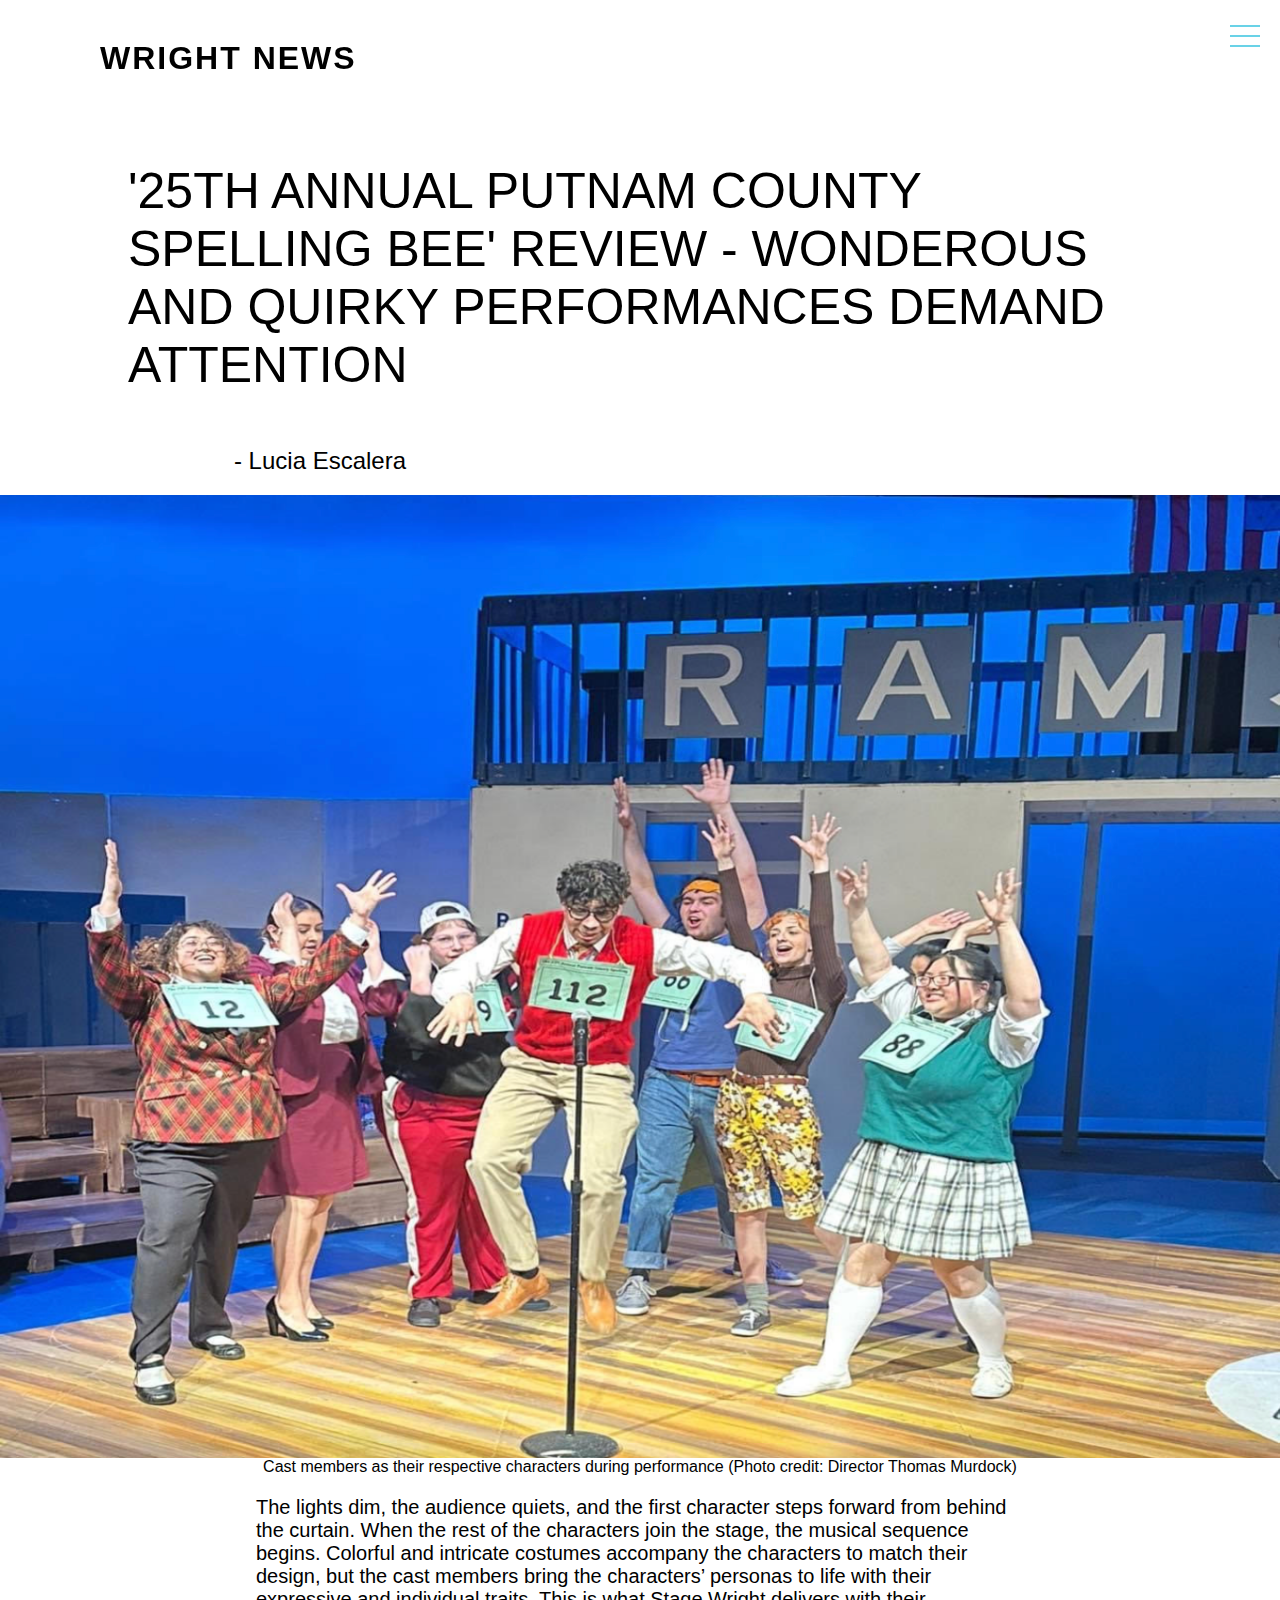
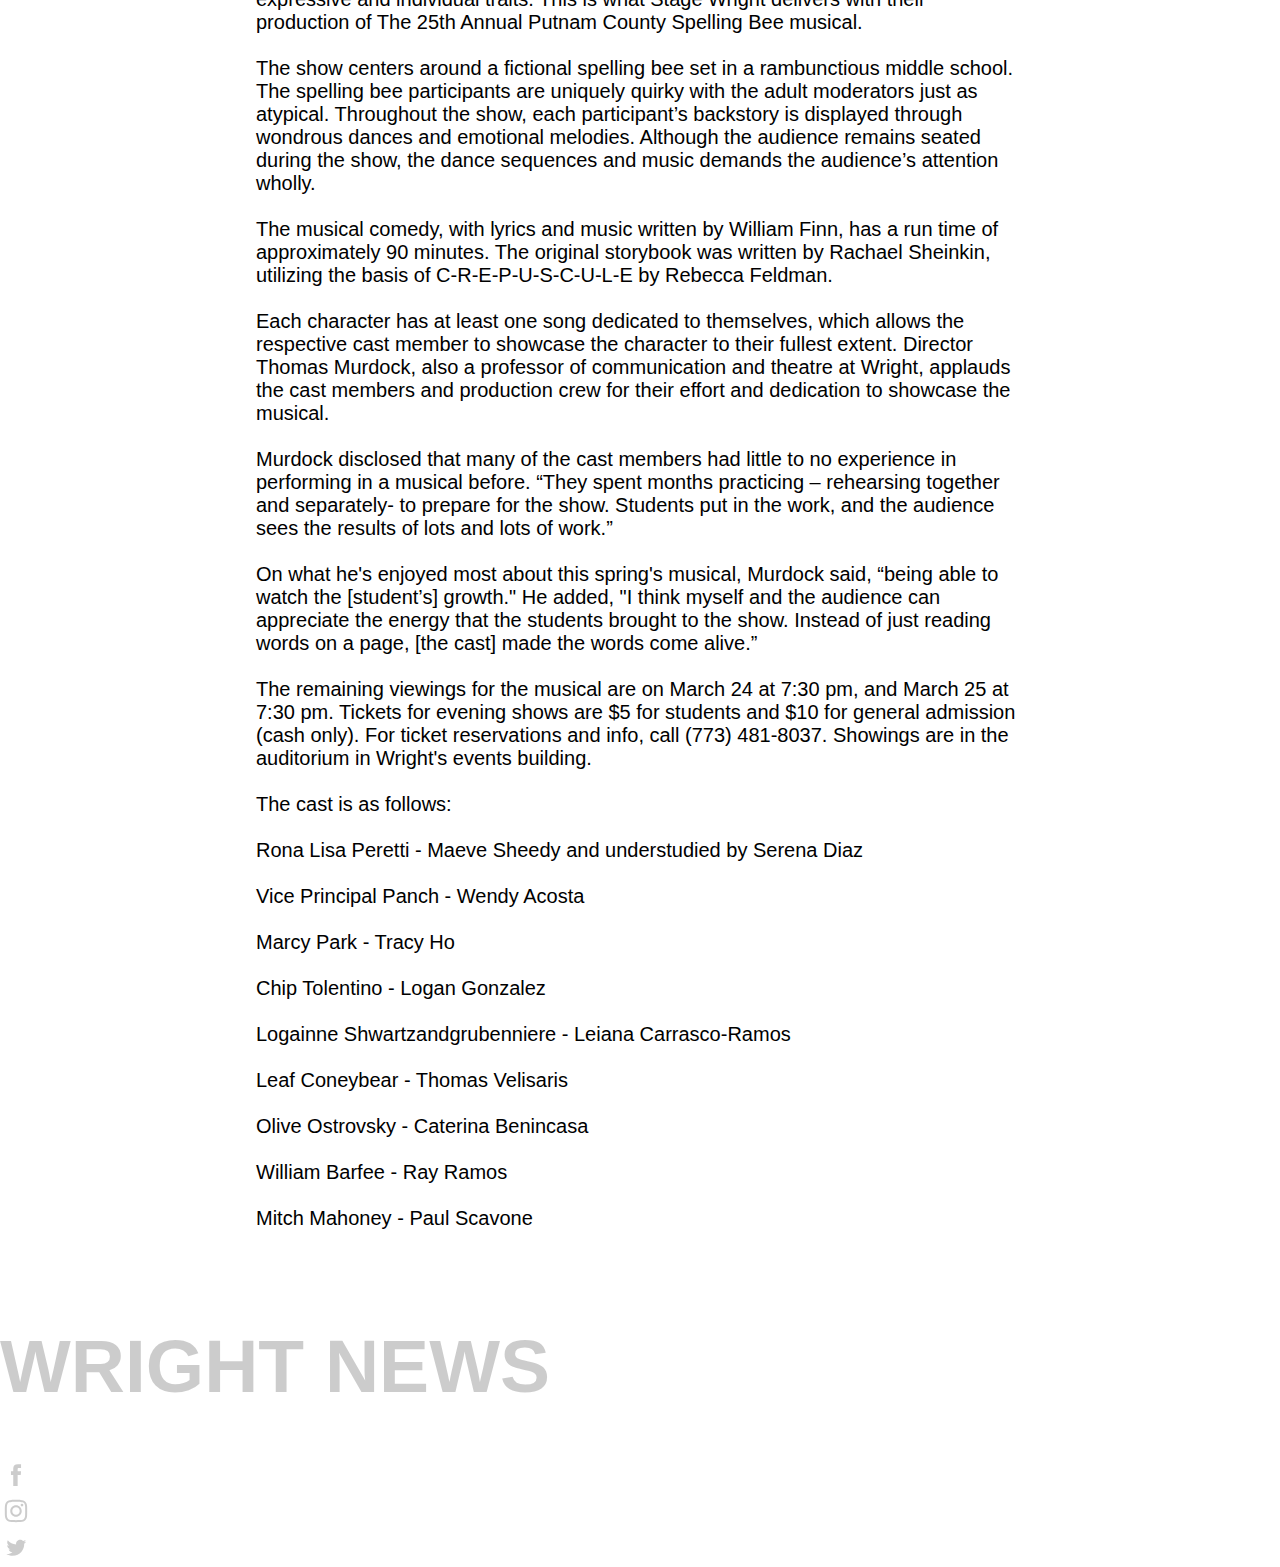
<file: 25thannualputnamcountyspellingbeereview.html>
<!DOCTYPE html>
<html lang="en">
<head>
    <meta charset="UTF-8">
    <meta http-equiv="X-UA-Compatible" content="IE=edge">
    <meta name="viewport" content="width=device-width, initial-scale=1.0">
    <link rel="stylesheet" href="news.css">
    <script src="news.js" defer></script>
    <title>Document</title>
</head>
<header>
    <a href="" class="logo">WRIGHT NEWS</a>
<!-- side bar menu -->
<label id="checking">
  <input type="checkbox">
  <span class="menu"> <span class="hamburger"></span> </span>
  <ul id="smfh"class="smh">
    <li id="v8engine"> <a href="index.html" id="audia8"></a> </li>
    <li id="v8engine"> <a href="index.html" id="audia8">HOME</a> </li>
    <li id="v8engine"> <a href="stories.html"id="audia8">STORIES</a> </li>
    <li id="v8engine"> <a href="prints.html"id="audia8">ARCHIVES</a> </li>
    <li id="v8engine"><a href="stories.html" id="audia8">ALL</a></li>
    <li id="v8engine"><a href="#" id="audia8">SPORTS</a></li>
    <li id="v8engine"><a href="#" id="audia8">OP-ED</a></li>
    <li id="v8engine"><a href="#" id="audia8">CAMPUS</a></li>
    <li id="v8engine"><a href="#" id="audia8">NEWS</a></li>
    <li id="v8engine"> <a href="index.html#section2"class="menu-item" id="audia8">ABOUT</a> </li>
    <li id="v8engine"> <a href="index.html#section1"class="menu-item" id="audia8">CONTACT</a> </li>
  </ul>
  </label>
<!-- main navigation -->
    <ul class="wrightnav">
        <li><a href="index.html">HOME</a></li>
        <li><a href="stories.html">STORIES</a>
          <ul class="dropdown" id="dropdown">
            <li id="drop"><a href="stories.html">ALL</a></li>
            <li id="drop"><a href="#">SPORTS</a></li>
            <li id="drop"><a href="#">OP-ED</a></li>
            <li id="drop"><a href="#">CAMPUS</a></li>
            <li id="drop"><a href="#">NEWS</a></li>
            <li id="drop" class="down"><a href="#">A+E</a></li>
            </ul>
        
        
        </li>
        <li><a href="prints.html">ARCHIVES</a></li>
        <li><a href="#section2" class="menu-item">ABOUT</a></li>
        <li><a href="#section1" class="menu-item">CONTACT</a></li>
        <li><a href="#section2">ABOUT</a></li>
        
    </ul>
    
  

    

  <meta name="viewport" content="width=device-width">
</header>
<body>
    <div class="wrap-2"><canvas id="liquid"></canvas></div>
    <section class="colorl">
        <h1 class="storytitle"> '25TH ANNUAL PUTNAM COUNTY SPELLING BEE' REVIEW - WONDEROUS AND QUIRKY PERFORMANCES DEMAND ATTENTION</h1>
        <h2> - Lucia Escalera</h2>

        <img src="images/25thannualputnamcountyspellingbeereview.png" alt="">
        Cast members as their respective characters during performance (Photo credit: Director Thomas Murdock)

    </section>
        <section class="colorl">

    <p>The lights dim, the audience quiets, and the first character steps forward from behind the curtain. When the rest of the characters join the stage, the musical sequence begins. Colorful and intricate costumes accompany the characters to match their design, but the cast members bring the characters’ personas to life with their expressive and individual traits. This is what Stage Wright delivers with their production of The 25th Annual Putnam County Spelling Bee musical. <br><br>


        The show centers around a fictional spelling bee set in a rambunctious middle school. The spelling bee participants are uniquely quirky with the adult moderators just as atypical. Throughout the show, each participant’s backstory is displayed through wondrous dances and emotional melodies. Although the audience remains seated during the show, the dance sequences and music demands the audience’s attention wholly.<br><br>
        
        
        The musical comedy, with lyrics and music written by William Finn, has a run time of approximately 90 minutes. The original storybook was written by Rachael Sheinkin, utilizing the basis of C-R-E-P-U-S-C-U-L-E by Rebecca Feldman. <br><br>

        Each character has at least one song dedicated to themselves, which allows the respective cast member to showcase the character to their fullest extent. Director Thomas Murdock, also a professor of communication and theatre at Wright, applauds the cast members and production crew for their effort and dedication to showcase the musical. <br><br>


Murdock disclosed that many of the cast members had little to no experience in performing in a musical before. “They spent months practicing – rehearsing together and separately- to prepare for the show. Students put in the work, and the audience sees the results of lots and lots of work.” <br><br>


On what he's enjoyed most about this spring's musical, Murdock said, “being able to watch the [student’s] growth." He added, "I think myself and the audience can appreciate the energy that the students brought to the show. Instead of just reading words on a page, [the cast] made the words come alive.”<br><br>


The remaining viewings for the musical are on March 24 at 7:30 pm, and March 25 at 7:30 pm. Tickets for evening shows are $5 for students and $10 for general admission (cash only). For ticket reservations and info, call (773) 481-8037. Showings are in the auditorium in Wright's events building.<br><br>


The cast is as follows:<br><br>

Rona Lisa Peretti - Maeve Sheedy and understudied by Serena Diaz<br><br>

Vice Principal Panch - Wendy Acosta<br><br>

Marcy Park - Tracy Ho<br><br>

Chip Tolentino - Logan Gonzalez<br><br>

Logainne Shwartzandgrubenniere - Leiana Carrasco-Ramos<br><br>

Leaf Coneybear - Thomas Velisaris<br><br>

Olive Ostrovsky - Caterina Benincasa <br><br>

William Barfee - Ray Ramos<br><br>

Mitch Mahoney - Paul Scavone<br><br>



        </p>

    </section>

    <section class="colorlol">
        <div class="footer">
            
          <div class="col social">
            <h1>WRIGHT NEWS</h1>
            <ul>
              <li> <a class="icon-10 facebook" href="#" title="Facebook">
                <div class="ir">
                  <svg viewbox="0 0 512 512" preserveAspectRatio="xMidYMid meet"  width="32" style="width: 32px;">
                    <path d="M211.9 197.4h-36.7v59.9h36.7V433.1h70.5V256.5h49.2l5.2-59.1h-54.4c0 0 0-22.1 0-33.7 0-13.9 2.8-19.5 16.3-19.5 10.9 0 38.2 0 38.2 0V82.9c0 0-40.2 0-48.8 0 -52.5 0-76.1 23.1-76.1 67.3C211.9 188.8 211.9 197.4 211.9 197.4z"></path>
                  </svg>
                </div>
              </a></li>
              <li>  <a class="icon-15 instagram" href="#" title="Instagram">
              <div class="ir">
                <svg viewbox="0 0 512 512" preserveAspectRatio="xMidYMid meet"  width="32" style="width: 32px;">
                  <path d="M256 109.3c47.8 0 53.4 0.2 72.3 1 17.4 0.8 26.9 3.7 33.2 6.2 8.4 3.2 14.3 7.1 20.6 13.4 6.3 6.3 10.1 12.2 13.4 20.6 2.5 6.3 5.4 15.8 6.2 33.2 0.9 18.9 1 24.5 1 72.3s-0.2 53.4-1 72.3c-0.8 17.4-3.7 26.9-6.2 33.2 -3.2 8.4-7.1 14.3-13.4 20.6 -6.3 6.3-12.2 10.1-20.6 13.4 -6.3 2.5-15.8 5.4-33.2 6.2 -18.9 0.9-24.5 1-72.3 1s-53.4-0.2-72.3-1c-17.4-0.8-26.9-3.7-33.2-6.2 -8.4-3.2-14.3-7.1-20.6-13.4 -6.3-6.3-10.1-12.2-13.4-20.6 -2.5-6.3-5.4-15.8-6.2-33.2 -0.9-18.9-1-24.5-1-72.3s0.2-53.4 1-72.3c0.8-17.4 3.7-26.9 6.2-33.2 3.2-8.4 7.1-14.3 13.4-20.6 6.3-6.3 12.2-10.1 20.6-13.4 6.3-2.5 15.8-5.4 33.2-6.2C202.6 109.5 208.2 109.3 256 109.3M256 77.1c-48.6 0-54.7 0.2-73.8 1.1 -19 0.9-32.1 3.9-43.4 8.3 -11.8 4.6-21.7 10.7-31.7 20.6 -9.9 9.9-16.1 19.9-20.6 31.7 -4.4 11.4-7.4 24.4-8.3 43.4 -0.9 19.1-1.1 25.2-1.1 73.8 0 48.6 0.2 54.7 1.1 73.8 0.9 19 3.9 32.1 8.3 43.4 4.6 11.8 10.7 21.7 20.6 31.7 9.9 9.9 19.9 16.1 31.7 20.6 11.4 4.4 24.4 7.4 43.4 8.3 19.1 0.9 25.2 1.1 73.8 1.1s54.7-0.2 73.8-1.1c19-0.9 32.1-3.9 43.4-8.3 11.8-4.6 21.7-10.7 31.7-20.6 9.9-9.9 16.1-19.9 20.6-31.7 4.4-11.4 7.4-24.4 8.3-43.4 0.9-19.1 1.1-25.2 1.1-73.8s-0.2-54.7-1.1-73.8c-0.9-19-3.9-32.1-8.3-43.4 -4.6-11.8-10.7-21.7-20.6-31.7 -9.9-9.9-19.9-16.1-31.7-20.6 -11.4-4.4-24.4-7.4-43.4-8.3C310.7 77.3 304.6 77.1 256 77.1L256 77.1z"></path>
                  <path d="M256 164.1c-50.7 0-91.9 41.1-91.9 91.9s41.1 91.9 91.9 91.9 91.9-41.1 91.9-91.9S306.7 164.1 256 164.1zM256 315.6c-32.9 0-59.6-26.7-59.6-59.6s26.7-59.6 59.6-59.6 59.6 26.7 59.6 59.6S288.9 315.6 256 315.6z"></path>
                  <circle cx="351.5" cy="160.5" r="21.5"></circle>
                </svg>
              </div>
            </a></li>
              <li> <a class="icon-26 twitter" href="#" title="Twitter">
                <div class="ir">
                  <svg viewbox="0 0 512 512" preserveAspectRatio="xMidYMid meet" width="32" style="width: 32px;">
                    <path d="M419.6 168.6c-11.7 5.2-24.2 8.7-37.4 10.2 13.4-8.1 23.8-20.8 28.6-36 -12.6 7.5-26.5 12.9-41.3 15.8 -11.9-12.6-28.8-20.6-47.5-20.6 -42 0-72.9 39.2-63.4 79.9 -54.1-2.7-102.1-28.6-134.2-68 -17 29.2-8.8 67.5 20.1 86.9 -10.7-0.3-20.7-3.3-29.5-8.1 -0.7 30.2 20.9 58.4 52.2 64.6 -9.2 2.5-19.2 3.1-29.4 1.1 8.3 25.9 32.3 44.7 60.8 45.2 -27.4 21.4-61.8 31-96.4 27 28.8 18.5 63 29.2 99.8 29.2 120.8 0 189.1-102.1 185-193.6C399.9 193.1 410.9 181.7 419.6 168.6z"></path>
                  </svg>
                </div>
              </a></li>
            </ul>
          </div>
        </div>
        </div>
      
  
      </section>
    
</body>
</html>
</file>
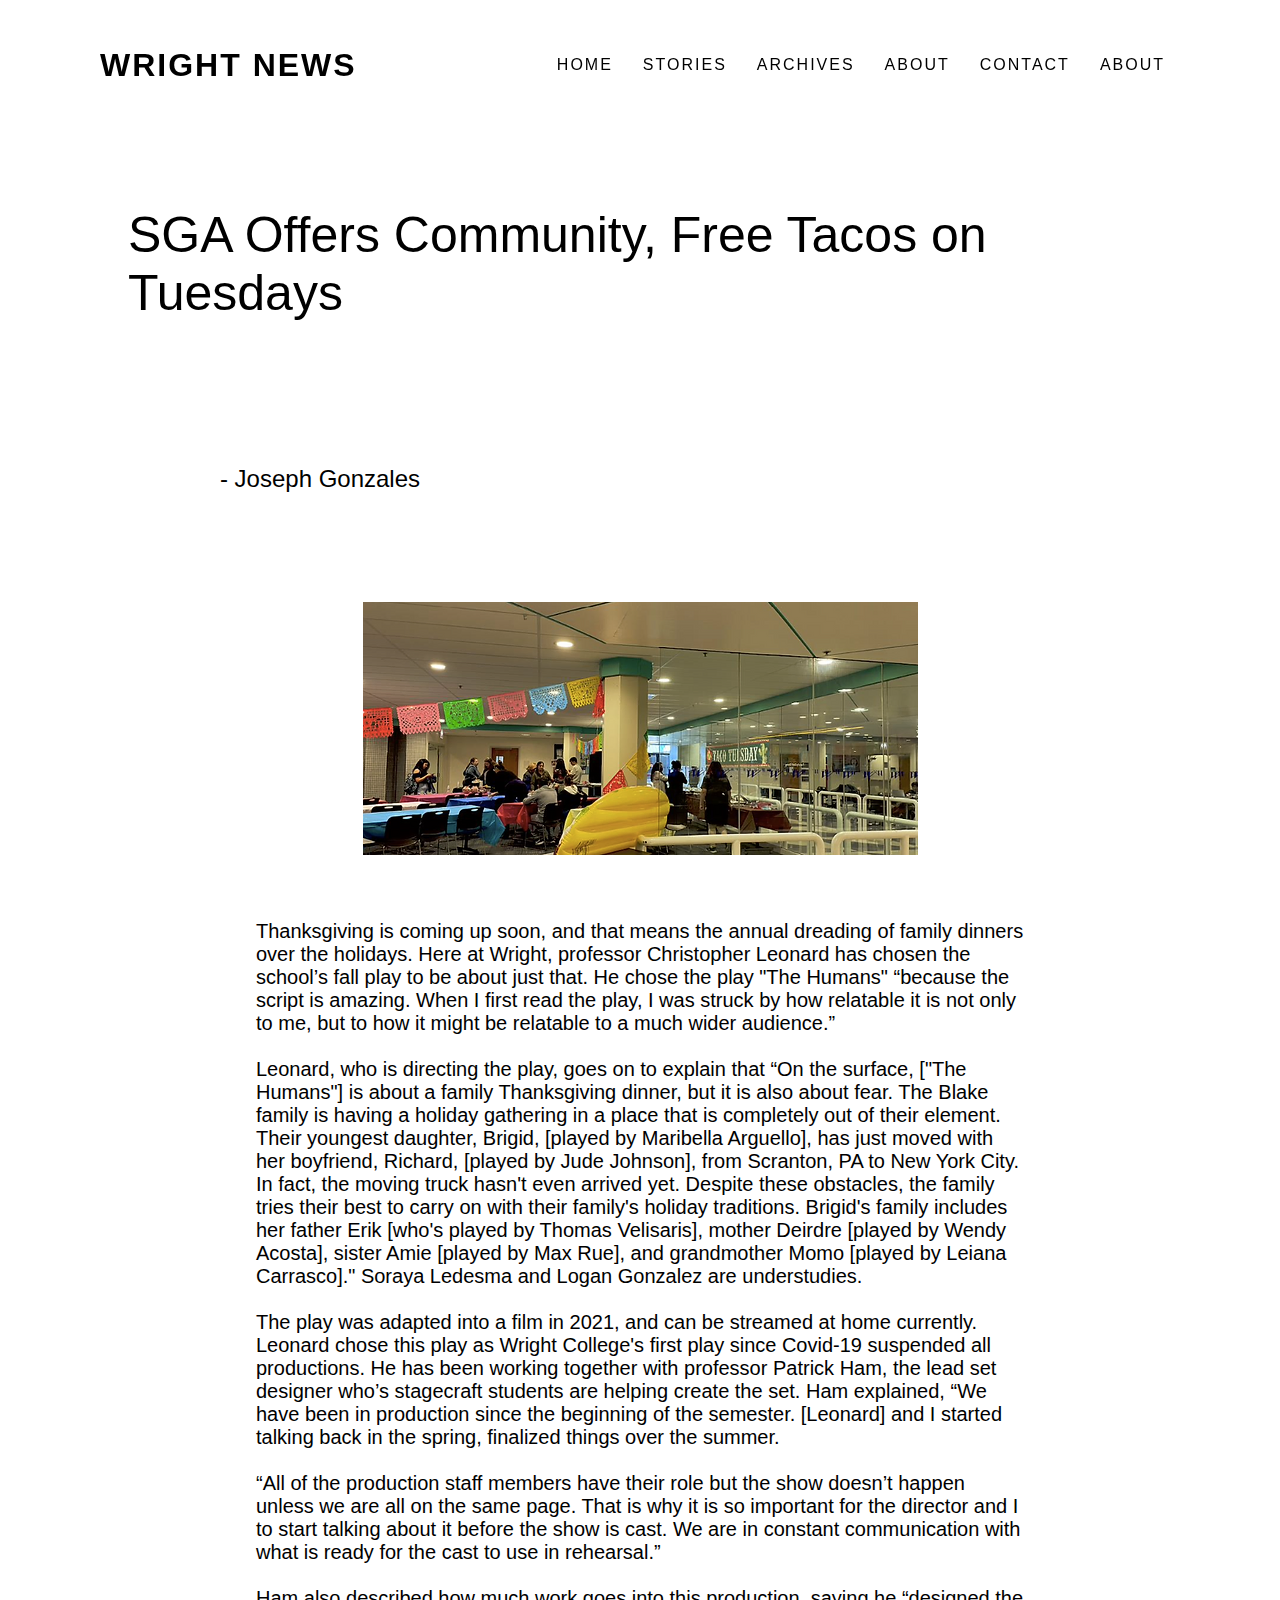
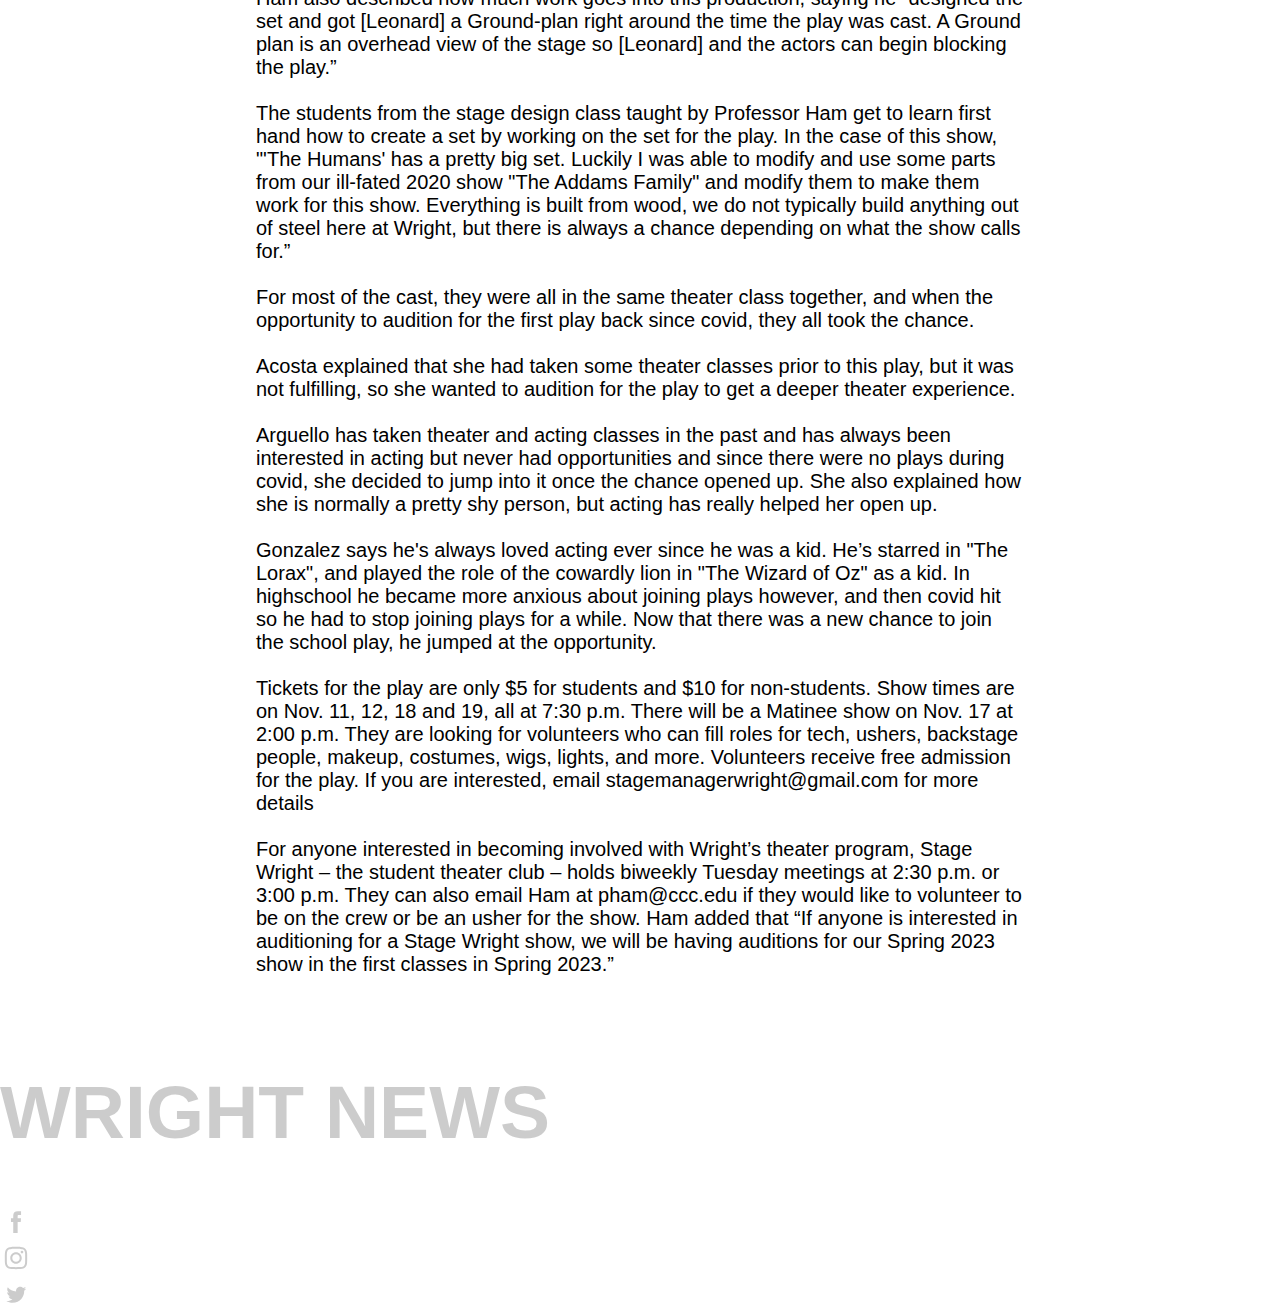
<file: sgaofferscommunity.html>
<!DOCTYPE html>
<html lang="en">
<head>
    <meta charset="UTF-8">
    <meta http-equiv="X-UA-Compatible" content="IE=edge">
    <meta name="viewport" content="width=device-width, initial-scale=1.0">
    <link rel="stylesheet" href="news.css">
    <script src="news.js" defer></script>
    <title>Document</title>
</head>
<header>
    <a href="" class="logo">WRIGHT NEWS</a>
        <ul>
            <li><a href="startpage.html">HOME</a></li>
            <li><a href="stories.html">STORIES</a>
              <ul class="dropdown" id="dropdown">
                <li id="drop"><a href="#">ALL</a></li>
                <li id="drop"><a href="#">SPORTS</a></li>
                <li id="drop"><a href="#">OP-ED</a></li>
                <li id="drop"><a href="#">CAMPUS</a></li>
                <li id="drop"><a href="#">NEWS</a></li>
                <li id="drop" class="down"><a href="#">A+E</a></li>
                </ul>
            
            
            </li>
            <li><a href="prints.html">ARCHIVES</a></li>
            <li><a href="startpage.html#section2" class="menu-item">ABOUT</a></li>
            <li><a href="startpage.html#section2" class="menu-item">CONTACT</a></li>
            <li><a href="startpage.html#section2">ABOUT</a></li>
        </ul>
</header>

<body>
    <div class="wrap-2"><canvas id="liquid"></canvas></div>
    <section class="colorl">
        <h1 class="storytitle"> SGA Offers Community, Free Tacos on Tuesdays</h1>
        <h2> - Joseph Gonzales</h2>

        <img src="images/item0.jpg" alt="">
    </section>
        <section class="colorl">

    <p>Thanksgiving is coming up soon, and that means the annual dreading of family dinners over the holidays. Here at Wright, professor Christopher Leonard has chosen the school’s fall play to be about just that. He chose the play "The Humans" “because the script is amazing. When I first read the play, I was struck by how relatable it is not only to me, but to how it might be relatable to a much wider audience.”<br><br>


        Leonard, who is directing the play, goes on to explain that “On the surface, ["The Humans"] is about a family Thanksgiving dinner, but it is also about fear. The Blake family is having a holiday gathering in a place that is completely out of their element. Their youngest daughter, Brigid, [played by Maribella Arguello], has just moved with her boyfriend, Richard, [played by Jude Johnson], from Scranton, PA to New York City. In fact, the moving truck hasn't even arrived yet. Despite these obstacles, the family tries their best to carry on with their family's holiday traditions. Brigid's family includes her father Erik [who's played by Thomas Velisaris], mother Deirdre [played by Wendy Acosta], sister Amie [played by Max Rue], and grandmother Momo [played by Leiana Carrasco]." Soraya Ledesma and Logan Gonzalez are understudies.<br><br>
        
        
        The play was adapted into a film in 2021, and can be streamed at home currently. Leonard chose this play as Wright College's first play since Covid-19 suspended all productions. He has been working together with professor Patrick Ham, the lead set designer who’s stagecraft students are helping create the set. Ham explained, “We have been in production since the beginning of the semester. [Leonard] and I started talking back in the spring, finalized things over the summer.<br><br>
        
        
        “All of the production staff members have their role but the show doesn’t happen unless we are all on the same page. That is why it is so important for the director and I to start talking about it before the show is cast. We are in constant communication with what is ready for the cast to use in rehearsal.”<br><br>
        
        
        Ham also described how much work goes into this production, saying he “designed the set and got [Leonard] a Ground-plan right around the time the play was cast. A Ground plan is an overhead view of the stage so [Leonard] and the actors can begin blocking the play.”<br><br>
        
        
        The students from the stage design class taught by Professor Ham get to learn first hand how to create a set by working on the set for the play. In the case of this show, "'The Humans' has a pretty big set. Luckily I was able to modify and use some parts from our ill-fated 2020 show "The Addams Family" and modify them to make them work for this show. Everything is built from wood, we do not typically build anything out of steel here at Wright, but there is always a chance depending on what the show calls for.”<br><br>
        
        
        For most of the cast, they were all in the same theater class together, and when the opportunity to audition for the first play back since covid, they all took the chance. <br><br>
        
        
        Acosta explained that she had taken some theater classes prior to this play, but it was not fulfilling, so she wanted to audition for the play to get a deeper theater experience.<br><br>
        
        
        Arguello has taken theater and acting classes in the past and has always been interested in acting but never had opportunities and since there were no plays during covid, she decided to jump into it once the chance opened up. She also explained how she is normally a pretty shy person, but acting has really helped her open up.<br><br>
        
        
        Gonzalez says he's always loved acting ever since he was a kid. He’s starred in "The Lorax", and played the role of the cowardly lion in "The Wizard of Oz" as a kid. In highschool he became more anxious about joining plays however, and then covid hit so he had to stop joining plays for a while. Now that there was a new chance to join the school play, he jumped at the opportunity.<br><br>
        
        
        Tickets for the play are only $5 for students and $10 for non-students. Show times are on Nov. 11, 12, 18 and 19, all at 7:30 p.m. There will be a Matinee show on Nov. 17 at 2:00 p.m. They are looking for volunteers who can fill roles for tech, ushers, backstage people, makeup, costumes, wigs, lights, and more. Volunteers receive free admission for the play. If you are interested, email stagemanagerwright@gmail.com for more details <br><br>
        
        For anyone interested in becoming involved with Wright’s theater program, Stage Wright – the student theater club – holds biweekly Tuesday meetings at 2:30 p.m. or 3:00 p.m. They can also email Ham at pham@ccc.edu if they would like to volunteer to be on the crew or be an usher for the show. Ham added that “If anyone is interested in auditioning for a Stage Wright show, we will be having auditions for our Spring 2023 show in the first classes in Spring 2023.”<br><br>
        </p>

    </section>

    <section class="colorlol">
        <div class="footer">
            
          <div class="col social">
            <h1>WRIGHT NEWS</h1>
            <ul>
              <li> <a class="icon-10 facebook" href="#" title="Facebook">
                <div class="ir">
                  <svg viewbox="0 0 512 512" preserveAspectRatio="xMidYMid meet"  width="32" style="width: 32px;">
                    <path d="M211.9 197.4h-36.7v59.9h36.7V433.1h70.5V256.5h49.2l5.2-59.1h-54.4c0 0 0-22.1 0-33.7 0-13.9 2.8-19.5 16.3-19.5 10.9 0 38.2 0 38.2 0V82.9c0 0-40.2 0-48.8 0 -52.5 0-76.1 23.1-76.1 67.3C211.9 188.8 211.9 197.4 211.9 197.4z"></path>
                  </svg>
                </div>
              </a></li>
              <li>  <a class="icon-15 instagram" href="#" title="Instagram">
              <div class="ir">
                <svg viewbox="0 0 512 512" preserveAspectRatio="xMidYMid meet"  width="32" style="width: 32px;">
                  <path d="M256 109.3c47.8 0 53.4 0.2 72.3 1 17.4 0.8 26.9 3.7 33.2 6.2 8.4 3.2 14.3 7.1 20.6 13.4 6.3 6.3 10.1 12.2 13.4 20.6 2.5 6.3 5.4 15.8 6.2 33.2 0.9 18.9 1 24.5 1 72.3s-0.2 53.4-1 72.3c-0.8 17.4-3.7 26.9-6.2 33.2 -3.2 8.4-7.1 14.3-13.4 20.6 -6.3 6.3-12.2 10.1-20.6 13.4 -6.3 2.5-15.8 5.4-33.2 6.2 -18.9 0.9-24.5 1-72.3 1s-53.4-0.2-72.3-1c-17.4-0.8-26.9-3.7-33.2-6.2 -8.4-3.2-14.3-7.1-20.6-13.4 -6.3-6.3-10.1-12.2-13.4-20.6 -2.5-6.3-5.4-15.8-6.2-33.2 -0.9-18.9-1-24.5-1-72.3s0.2-53.4 1-72.3c0.8-17.4 3.7-26.9 6.2-33.2 3.2-8.4 7.1-14.3 13.4-20.6 6.3-6.3 12.2-10.1 20.6-13.4 6.3-2.5 15.8-5.4 33.2-6.2C202.6 109.5 208.2 109.3 256 109.3M256 77.1c-48.6 0-54.7 0.2-73.8 1.1 -19 0.9-32.1 3.9-43.4 8.3 -11.8 4.6-21.7 10.7-31.7 20.6 -9.9 9.9-16.1 19.9-20.6 31.7 -4.4 11.4-7.4 24.4-8.3 43.4 -0.9 19.1-1.1 25.2-1.1 73.8 0 48.6 0.2 54.7 1.1 73.8 0.9 19 3.9 32.1 8.3 43.4 4.6 11.8 10.7 21.7 20.6 31.7 9.9 9.9 19.9 16.1 31.7 20.6 11.4 4.4 24.4 7.4 43.4 8.3 19.1 0.9 25.2 1.1 73.8 1.1s54.7-0.2 73.8-1.1c19-0.9 32.1-3.9 43.4-8.3 11.8-4.6 21.7-10.7 31.7-20.6 9.9-9.9 16.1-19.9 20.6-31.7 4.4-11.4 7.4-24.4 8.3-43.4 0.9-19.1 1.1-25.2 1.1-73.8s-0.2-54.7-1.1-73.8c-0.9-19-3.9-32.1-8.3-43.4 -4.6-11.8-10.7-21.7-20.6-31.7 -9.9-9.9-19.9-16.1-31.7-20.6 -11.4-4.4-24.4-7.4-43.4-8.3C310.7 77.3 304.6 77.1 256 77.1L256 77.1z"></path>
                  <path d="M256 164.1c-50.7 0-91.9 41.1-91.9 91.9s41.1 91.9 91.9 91.9 91.9-41.1 91.9-91.9S306.7 164.1 256 164.1zM256 315.6c-32.9 0-59.6-26.7-59.6-59.6s26.7-59.6 59.6-59.6 59.6 26.7 59.6 59.6S288.9 315.6 256 315.6z"></path>
                  <circle cx="351.5" cy="160.5" r="21.5"></circle>
                </svg>
              </div>
            </a></li>
              <li> <a class="icon-26 twitter" href="#" title="Twitter">
                <div class="ir">
                  <svg viewbox="0 0 512 512" preserveAspectRatio="xMidYMid meet" width="32" style="width: 32px;">
                    <path d="M419.6 168.6c-11.7 5.2-24.2 8.7-37.4 10.2 13.4-8.1 23.8-20.8 28.6-36 -12.6 7.5-26.5 12.9-41.3 15.8 -11.9-12.6-28.8-20.6-47.5-20.6 -42 0-72.9 39.2-63.4 79.9 -54.1-2.7-102.1-28.6-134.2-68 -17 29.2-8.8 67.5 20.1 86.9 -10.7-0.3-20.7-3.3-29.5-8.1 -0.7 30.2 20.9 58.4 52.2 64.6 -9.2 2.5-19.2 3.1-29.4 1.1 8.3 25.9 32.3 44.7 60.8 45.2 -27.4 21.4-61.8 31-96.4 27 28.8 18.5 63 29.2 99.8 29.2 120.8 0 189.1-102.1 185-193.6C399.9 193.1 410.9 181.7 419.6 168.6z"></path>
                  </svg>
                </div>
              </a></li>
            </ul>
          </div>
        </div>
        </div>
      
  
      </section>
    
</body>
</html>
</file>
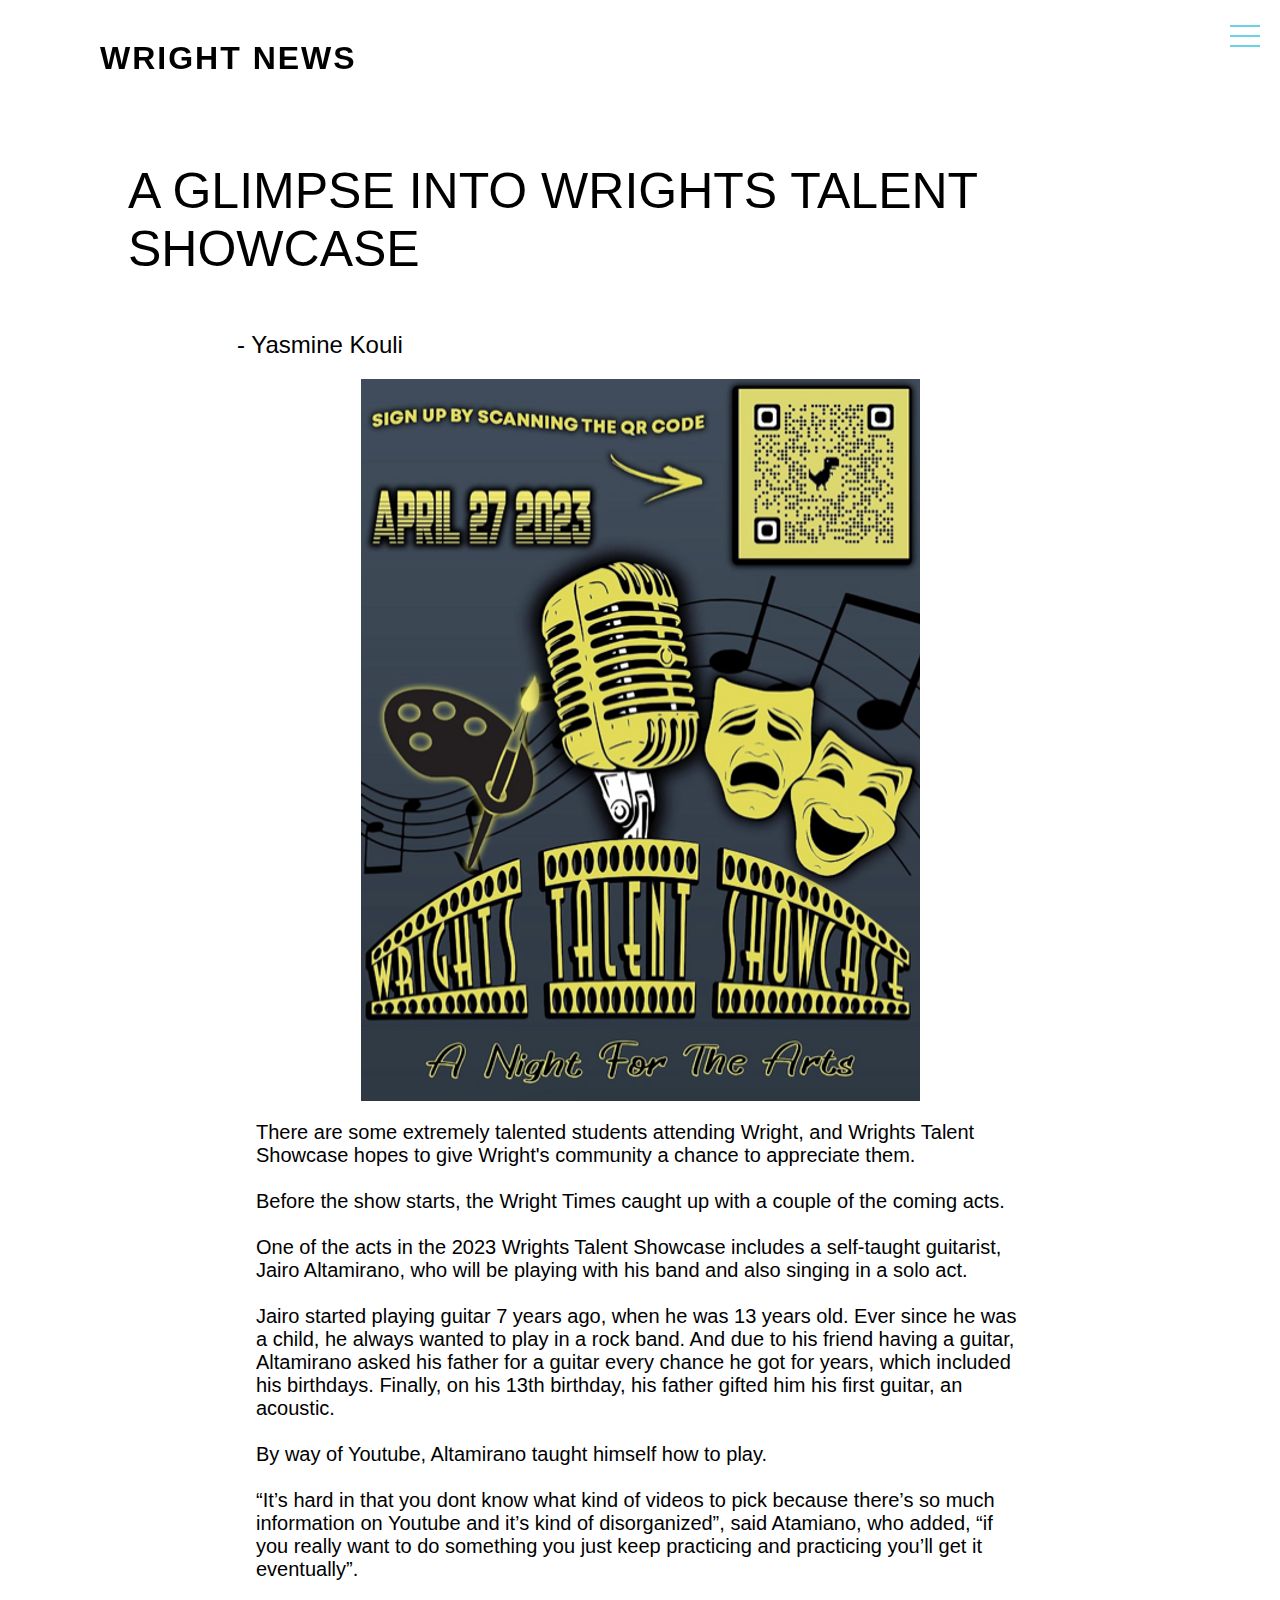
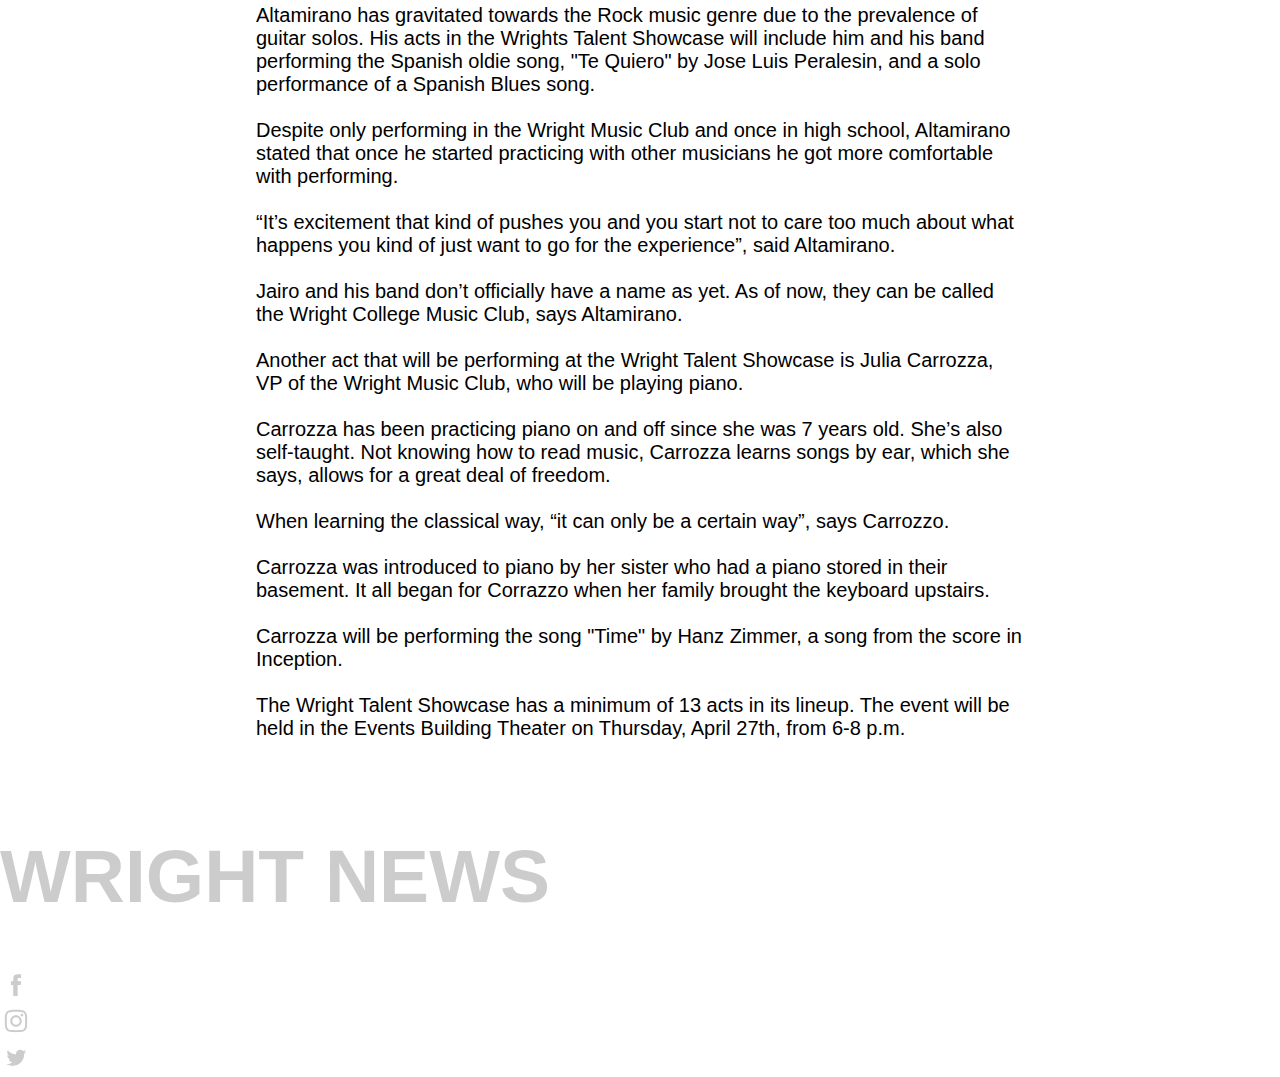
<file: talentshowcase2023.html>
<!DOCTYPE html>
<html lang="en">
<head>
    <meta charset="UTF-8">
    <meta http-equiv="X-UA-Compatible" content="IE=edge">
    <meta name="viewport" content="width=device-width, initial-scale=1.0">
    <link rel="stylesheet" href="news.css">
    <script src="news.js" defer></script>
    <title>Document</title>
</head>
<header>
    <a href="" class="logo">WRIGHT NEWS</a>
<!-- side bar menu -->
<label id="checking">
  <input type="checkbox">
  <span class="menu"> <span class="hamburger"></span> </span>
  <ul id="smfh"class="smh">
    <li id="v8engine"> <a href="index.html" id="audia8"></a> </li>
    <li id="v8engine"> <a href="index.html" id="audia8">HOME</a> </li>
    <li id="v8engine"> <a href="stories.html"id="audia8">STORIES</a> </li>
    <li id="v8engine"> <a href="prints.html"id="audia8">ARCHIVES</a> </li>
    <li id="v8engine"><a href="stories.html" id="audia8">ALL</a></li>
    <li id="v8engine"><a href="#" id="audia8">SPORTS</a></li>
    <li id="v8engine"><a href="#" id="audia8">OP-ED</a></li>
    <li id="v8engine"><a href="#" id="audia8">CAMPUS</a></li>
    <li id="v8engine"><a href="#" id="audia8">NEWS</a></li>
    <li id="v8engine"> <a href="index.html#section2"class="menu-item" id="audia8">ABOUT</a> </li>
    <li id="v8engine"> <a href="index.html#section1"class="menu-item" id="audia8">CONTACT</a> </li>
  </ul>
  </label>
<!-- main navigation -->
    <ul class="wrightnav">
        <li><a href="index.html">HOME</a></li>
        <li><a href="stories.html">STORIES</a>
          <ul class="dropdown" id="dropdown">
            <li id="drop"><a href="stories.html">ALL</a></li>
            <li id="drop"><a href="#">SPORTS</a></li>
            <li id="drop"><a href="#">OP-ED</a></li>
            <li id="drop"><a href="#">CAMPUS</a></li>
            <li id="drop"><a href="#">NEWS</a></li>
            <li id="drop" class="down"><a href="#">A+E</a></li>
            </ul>
        
        
        </li>
        <li><a href="prints.html">ARCHIVES</a></li>
        <li><a href="#section2" class="menu-item">ABOUT</a></li>
        <li><a href="#section1" class="menu-item">CONTACT</a></li>
        <li><a href="#section2">ABOUT</a></li>
        
    </ul>
    
  

    

  <meta name="viewport" content="width=device-width">
</header>
<body>
    <div class="wrap-2"><canvas id="liquid"></canvas></div>
    <section class="colorl">
        <h1 class="storytitle"> A GLIMPSE INTO WRIGHTS TALENT SHOWCASE</h1>
        <h2> - Yasmine Kouli</h2>

        <img src="images/wrighttalentshowcase.jpg" alt="">
    </section>
        <section class="colorl">

    <p>There are some extremely talented students attending Wright, and Wrights Talent Showcase hopes to give Wright's community a chance to appreciate them.<br><br>


        Before the show starts, the Wright Times caught up with a couple of the coming acts. <br><br>
        
        
         One of the acts in the 2023 Wrights Talent Showcase includes a self-taught guitarist, Jairo Altamirano, who will be playing with his band and also singing in a solo act. <br><br>
        
        
        Jairo started playing guitar 7 years ago, when he was 13 years old.  Ever since he was a child, he always wanted to play in a rock band. And due to his friend having a guitar, Altamirano asked his father for a guitar every chance he got for years, which included his birthdays. Finally, on his 13th birthday, his father gifted him his first guitar, an acoustic. <br><br>
        
        
        By way of Youtube, Altamirano taught himself how to play. <br><br>
        
        
        “It’s hard in that you dont know what kind of videos to pick because there’s so much information on Youtube and it’s kind of disorganized”, said Atamiano, who added, “if you really want to do something you just keep practicing and practicing you’ll get it eventually”. <br><br>
        
        
        Altamirano has gravitated towards the Rock music genre due to the prevalence of guitar solos. His acts in the Wrights Talent Showcase will include him and his band performing the Spanish oldie song, "Te Quiero" by Jose Luis Peralesin, and a solo performance of a Spanish Blues song. <br><br>
        
        
        Despite only performing in the Wright Music Club and once in high school, Altamirano stated that once he started practicing with other musicians he got more comfortable with performing.<br><br>
        
        
        “It’s excitement that kind of pushes you and you start not to care too much about what happens you kind of just want to go for the experience”, said Altamirano. <br><br>
        
        
        Jairo and his band don’t officially have a name as yet. As of now, they can be called the Wright College Music Club, says Altamirano. <br><br>
        
        
        Another act that will be performing at the Wright Talent Showcase is Julia Carrozza, VP of the Wright Music Club, who will be playing piano.<br><br>
        
        
        Carrozza has been practicing piano on and off since she was 7 years old. She’s also self-taught. Not knowing how to read music, Carrozza learns songs by ear, which she says, allows for a great deal of freedom. <br><br>
        
        
        When learning the classical way, “it can only be a certain way”, says Carrozzo. <br><br>
        
        
        Carrozza was introduced to piano by her sister who had a piano stored in their basement. It all began for Corrazzo when her family brought the keyboard upstairs. <br><br>
        
        
        Carrozza will be performing the song "Time" by Hanz Zimmer, a song from the score in Inception. <br><br>
        
        
        The Wright Talent Showcase has a minimum of 13 acts in its lineup. The event will be held in the Events Building Theater on Thursday, April 27th, from 6-8 p.m.<br><br>
        
        
        
        </p>

    </section>

    <section class="colorlol">
        <div class="footer">
            
          <div class="col social">
            <h1>WRIGHT NEWS</h1>
            <ul>
              <li> <a class="icon-10 facebook" href="#" title="Facebook">
                <div class="ir">
                  <svg viewbox="0 0 512 512" preserveAspectRatio="xMidYMid meet"  width="32" style="width: 32px;">
                    <path d="M211.9 197.4h-36.7v59.9h36.7V433.1h70.5V256.5h49.2l5.2-59.1h-54.4c0 0 0-22.1 0-33.7 0-13.9 2.8-19.5 16.3-19.5 10.9 0 38.2 0 38.2 0V82.9c0 0-40.2 0-48.8 0 -52.5 0-76.1 23.1-76.1 67.3C211.9 188.8 211.9 197.4 211.9 197.4z"></path>
                  </svg>
                </div>
              </a></li>
              <li>  <a class="icon-15 instagram" href="#" title="Instagram">
              <div class="ir">
                <svg viewbox="0 0 512 512" preserveAspectRatio="xMidYMid meet"  width="32" style="width: 32px;">
                  <path d="M256 109.3c47.8 0 53.4 0.2 72.3 1 17.4 0.8 26.9 3.7 33.2 6.2 8.4 3.2 14.3 7.1 20.6 13.4 6.3 6.3 10.1 12.2 13.4 20.6 2.5 6.3 5.4 15.8 6.2 33.2 0.9 18.9 1 24.5 1 72.3s-0.2 53.4-1 72.3c-0.8 17.4-3.7 26.9-6.2 33.2 -3.2 8.4-7.1 14.3-13.4 20.6 -6.3 6.3-12.2 10.1-20.6 13.4 -6.3 2.5-15.8 5.4-33.2 6.2 -18.9 0.9-24.5 1-72.3 1s-53.4-0.2-72.3-1c-17.4-0.8-26.9-3.7-33.2-6.2 -8.4-3.2-14.3-7.1-20.6-13.4 -6.3-6.3-10.1-12.2-13.4-20.6 -2.5-6.3-5.4-15.8-6.2-33.2 -0.9-18.9-1-24.5-1-72.3s0.2-53.4 1-72.3c0.8-17.4 3.7-26.9 6.2-33.2 3.2-8.4 7.1-14.3 13.4-20.6 6.3-6.3 12.2-10.1 20.6-13.4 6.3-2.5 15.8-5.4 33.2-6.2C202.6 109.5 208.2 109.3 256 109.3M256 77.1c-48.6 0-54.7 0.2-73.8 1.1 -19 0.9-32.1 3.9-43.4 8.3 -11.8 4.6-21.7 10.7-31.7 20.6 -9.9 9.9-16.1 19.9-20.6 31.7 -4.4 11.4-7.4 24.4-8.3 43.4 -0.9 19.1-1.1 25.2-1.1 73.8 0 48.6 0.2 54.7 1.1 73.8 0.9 19 3.9 32.1 8.3 43.4 4.6 11.8 10.7 21.7 20.6 31.7 9.9 9.9 19.9 16.1 31.7 20.6 11.4 4.4 24.4 7.4 43.4 8.3 19.1 0.9 25.2 1.1 73.8 1.1s54.7-0.2 73.8-1.1c19-0.9 32.1-3.9 43.4-8.3 11.8-4.6 21.7-10.7 31.7-20.6 9.9-9.9 16.1-19.9 20.6-31.7 4.4-11.4 7.4-24.4 8.3-43.4 0.9-19.1 1.1-25.2 1.1-73.8s-0.2-54.7-1.1-73.8c-0.9-19-3.9-32.1-8.3-43.4 -4.6-11.8-10.7-21.7-20.6-31.7 -9.9-9.9-19.9-16.1-31.7-20.6 -11.4-4.4-24.4-7.4-43.4-8.3C310.7 77.3 304.6 77.1 256 77.1L256 77.1z"></path>
                  <path d="M256 164.1c-50.7 0-91.9 41.1-91.9 91.9s41.1 91.9 91.9 91.9 91.9-41.1 91.9-91.9S306.7 164.1 256 164.1zM256 315.6c-32.9 0-59.6-26.7-59.6-59.6s26.7-59.6 59.6-59.6 59.6 26.7 59.6 59.6S288.9 315.6 256 315.6z"></path>
                  <circle cx="351.5" cy="160.5" r="21.5"></circle>
                </svg>
              </div>
            </a></li>
              <li> <a class="icon-26 twitter" href="#" title="Twitter">
                <div class="ir">
                  <svg viewbox="0 0 512 512" preserveAspectRatio="xMidYMid meet" width="32" style="width: 32px;">
                    <path d="M419.6 168.6c-11.7 5.2-24.2 8.7-37.4 10.2 13.4-8.1 23.8-20.8 28.6-36 -12.6 7.5-26.5 12.9-41.3 15.8 -11.9-12.6-28.8-20.6-47.5-20.6 -42 0-72.9 39.2-63.4 79.9 -54.1-2.7-102.1-28.6-134.2-68 -17 29.2-8.8 67.5 20.1 86.9 -10.7-0.3-20.7-3.3-29.5-8.1 -0.7 30.2 20.9 58.4 52.2 64.6 -9.2 2.5-19.2 3.1-29.4 1.1 8.3 25.9 32.3 44.7 60.8 45.2 -27.4 21.4-61.8 31-96.4 27 28.8 18.5 63 29.2 99.8 29.2 120.8 0 189.1-102.1 185-193.6C399.9 193.1 410.9 181.7 419.6 168.6z"></path>
                  </svg>
                </div>
              </a></li>
            </ul>
          </div>
        </div>
        </div>
      
  
      </section>
    
</body>
</html>
</file>
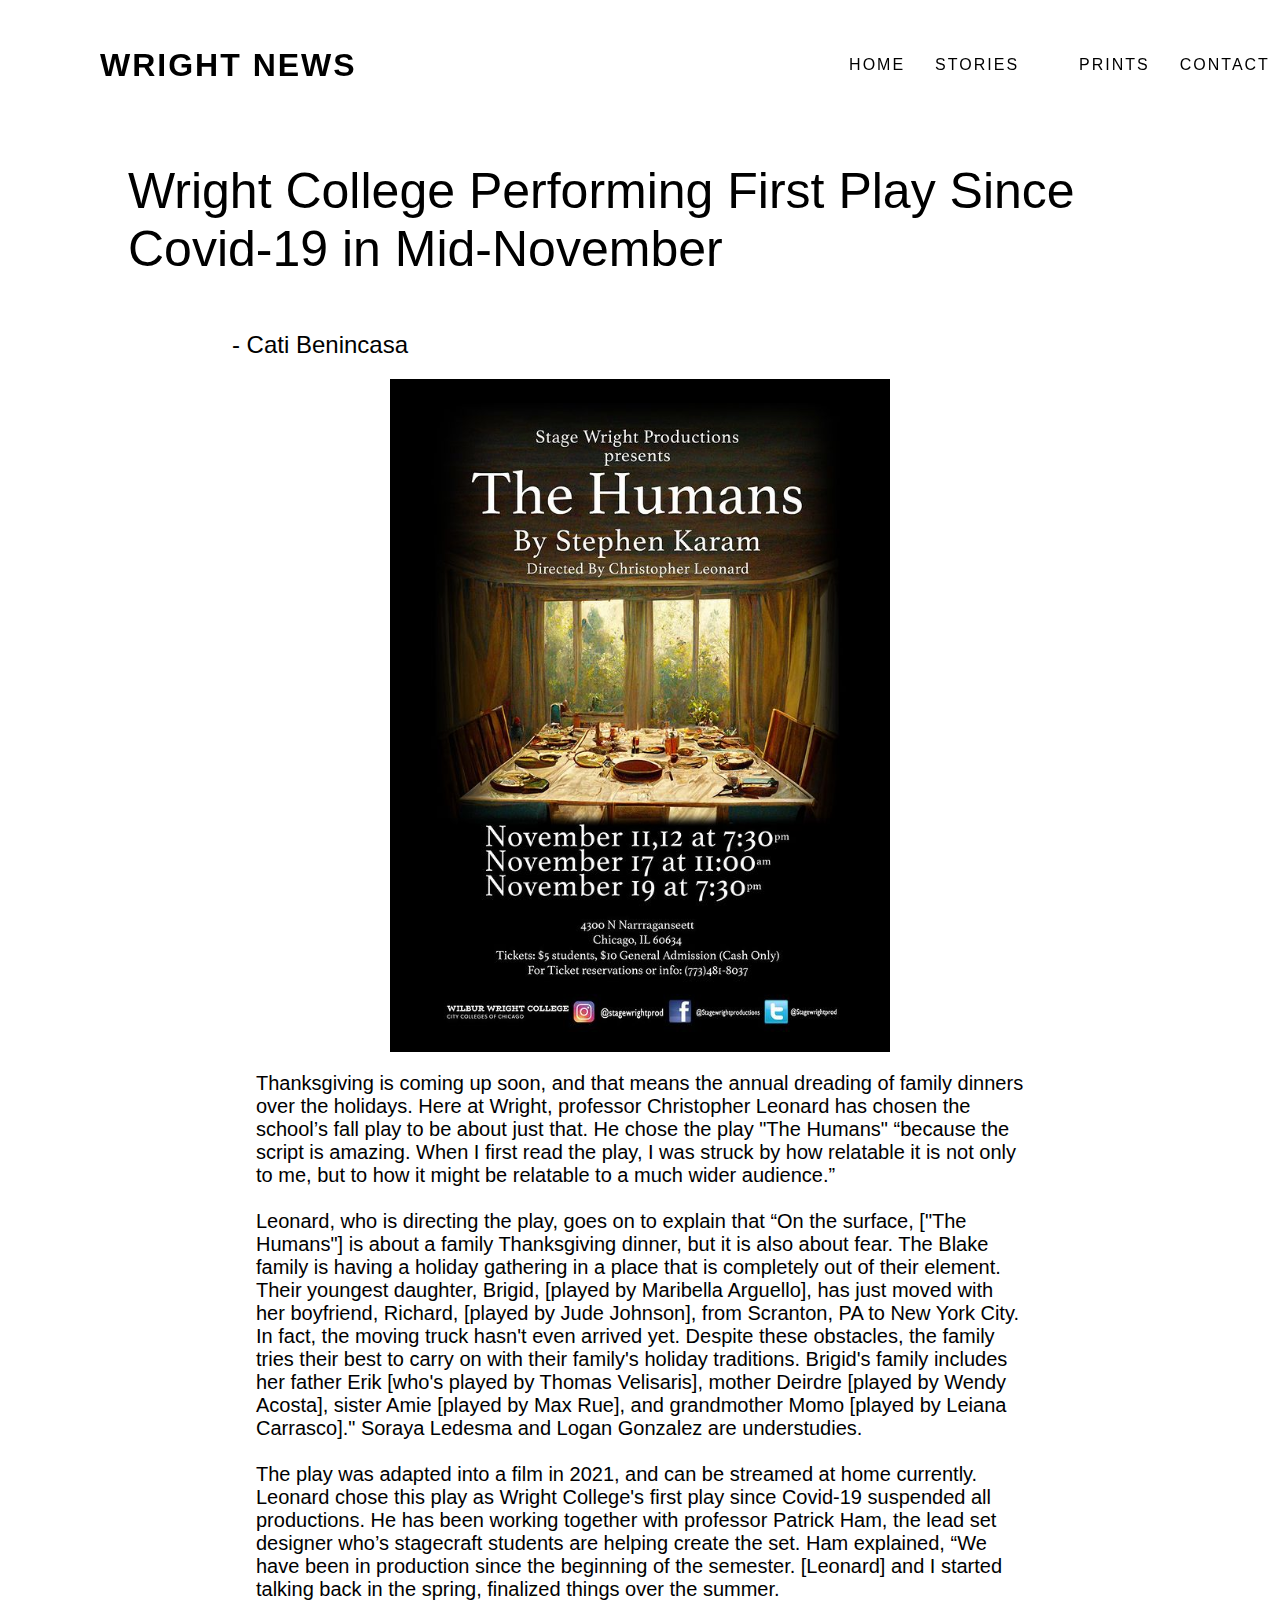
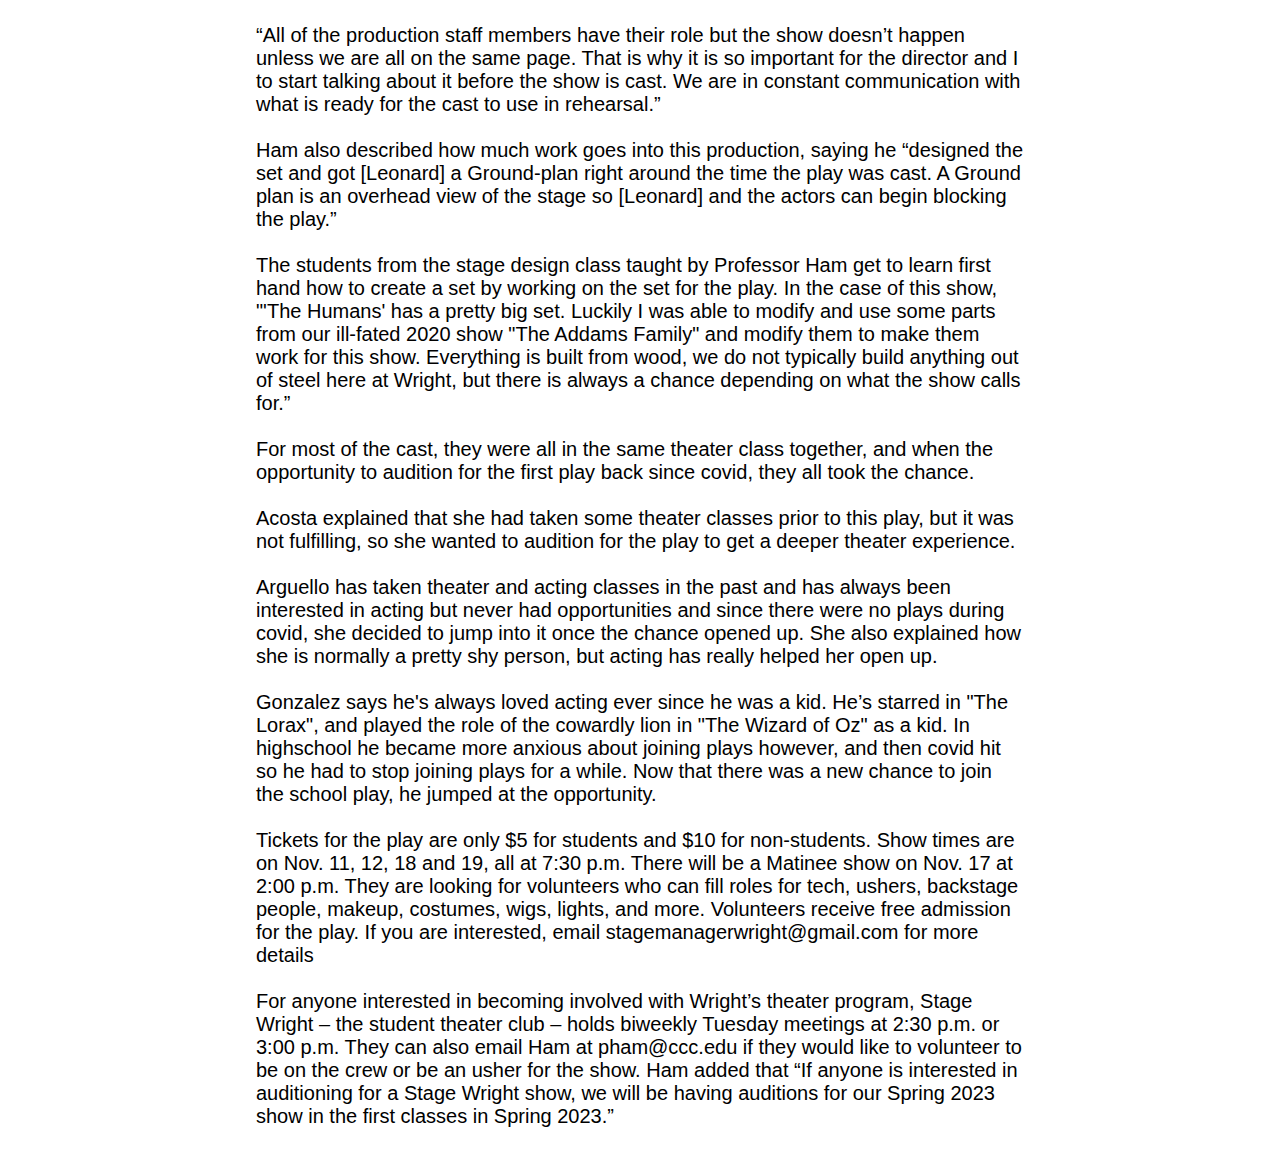
<file: news/thehumans.html>
<!DOCTYPE html>
<html lang="en">
<head>
    <meta charset="UTF-8">
    <meta http-equiv="X-UA-Compatible" content="IE=edge">
    <meta name="viewport" content="width=device-width, initial-scale=1.0">
    <link rel="stylesheet" href="news.css">
    <script src="news.js" defer></script>
    <title>Document</title>
</head>

<header>
    <a href="" class="logo">WRIGHT NEWS</a>
        <ul>
            <li><a href="startpage.html">HOME</a></li>
            <li><a href="news/thehumans.html">STORIES</a>
                <li><a href=""></a></li>
            </li>
            <li><a href="">PRINTS</a></li>
            <li><a href="" id="scroll1">CONTACT</a></li>
            <li><a href="">ABOUT</a></li>
        </ul>
</header>

<body>
    <section >
        <h1> Wright College Performing First Play Since Covid-19 in Mid-November</h1>
        <h2> - Cati Benincasa</h2>

        <img src="images/item2.jpg" alt="">
    </section>
        <section>

    <p>Thanksgiving is coming up soon, and that means the annual dreading of family dinners over the holidays. Here at Wright, professor Christopher Leonard has chosen the school’s fall play to be about just that. He chose the play "The Humans" “because the script is amazing. When I first read the play, I was struck by how relatable it is not only to me, but to how it might be relatable to a much wider audience.”<br><br>


        Leonard, who is directing the play, goes on to explain that “On the surface, ["The Humans"] is about a family Thanksgiving dinner, but it is also about fear. The Blake family is having a holiday gathering in a place that is completely out of their element. Their youngest daughter, Brigid, [played by Maribella Arguello], has just moved with her boyfriend, Richard, [played by Jude Johnson], from Scranton, PA to New York City. In fact, the moving truck hasn't even arrived yet. Despite these obstacles, the family tries their best to carry on with their family's holiday traditions. Brigid's family includes her father Erik [who's played by Thomas Velisaris], mother Deirdre [played by Wendy Acosta], sister Amie [played by Max Rue], and grandmother Momo [played by Leiana Carrasco]." Soraya Ledesma and Logan Gonzalez are understudies.<br><br>
        
        
        The play was adapted into a film in 2021, and can be streamed at home currently. Leonard chose this play as Wright College's first play since Covid-19 suspended all productions. He has been working together with professor Patrick Ham, the lead set designer who’s stagecraft students are helping create the set. Ham explained, “We have been in production since the beginning of the semester. [Leonard] and I started talking back in the spring, finalized things over the summer.<br><br>
        
        
        “All of the production staff members have their role but the show doesn’t happen unless we are all on the same page. That is why it is so important for the director and I to start talking about it before the show is cast. We are in constant communication with what is ready for the cast to use in rehearsal.”<br><br>
        
        
        Ham also described how much work goes into this production, saying he “designed the set and got [Leonard] a Ground-plan right around the time the play was cast. A Ground plan is an overhead view of the stage so [Leonard] and the actors can begin blocking the play.”<br><br>
        
        
        The students from the stage design class taught by Professor Ham get to learn first hand how to create a set by working on the set for the play. In the case of this show, "'The Humans' has a pretty big set. Luckily I was able to modify and use some parts from our ill-fated 2020 show "The Addams Family" and modify them to make them work for this show. Everything is built from wood, we do not typically build anything out of steel here at Wright, but there is always a chance depending on what the show calls for.”<br><br>
        
        
        For most of the cast, they were all in the same theater class together, and when the opportunity to audition for the first play back since covid, they all took the chance. <br><br>
        
        
        Acosta explained that she had taken some theater classes prior to this play, but it was not fulfilling, so she wanted to audition for the play to get a deeper theater experience.<br><br>
        
        
        Arguello has taken theater and acting classes in the past and has always been interested in acting but never had opportunities and since there were no plays during covid, she decided to jump into it once the chance opened up. She also explained how she is normally a pretty shy person, but acting has really helped her open up.<br><br>
        
        
        Gonzalez says he's always loved acting ever since he was a kid. He’s starred in "The Lorax", and played the role of the cowardly lion in "The Wizard of Oz" as a kid. In highschool he became more anxious about joining plays however, and then covid hit so he had to stop joining plays for a while. Now that there was a new chance to join the school play, he jumped at the opportunity.<br><br>
        
        
        Tickets for the play are only $5 for students and $10 for non-students. Show times are on Nov. 11, 12, 18 and 19, all at 7:30 p.m. There will be a Matinee show on Nov. 17 at 2:00 p.m. They are looking for volunteers who can fill roles for tech, ushers, backstage people, makeup, costumes, wigs, lights, and more. Volunteers receive free admission for the play. If you are interested, email stagemanagerwright@gmail.com for more details <br><br>
        
        For anyone interested in becoming involved with Wright’s theater program, Stage Wright – the student theater club – holds biweekly Tuesday meetings at 2:30 p.m. or 3:00 p.m. They can also email Ham at pham@ccc.edu if they would like to volunteer to be on the crew or be an usher for the show. Ham added that “If anyone is interested in auditioning for a Stage Wright show, we will be having auditions for our Spring 2023 show in the first classes in Spring 2023.”<br><br>
        </p>

    </section>


    
</body>
</html>
</file>
<file: news.css>
/* NAVIGATION STYLING */
header{
    position: fixed;
    top: 0;
    width: 100%;
    display: flex;
    justify-content: space-between;
    align-items: center;
    transition: 0.6s;
    padding: 40px 100px;
    z-index: 100000;
}
header.sticky{
    padding: 5px 100px;
    background: teal;
}

header .logo{
    position: relative;
    font-weight: 700;
    text-decoration: none;
    font-size: 2em;
    text-transform: uppercase;
    letter-spacing: 2px;
    transition: 0.6s;
    color: black;
}
header ul{
    position: relative;
    display: flex;
    justify-content: cener;
    align-items: center;
}
header ul li {
    position: relative;
    list-style: none;
}
header ul li a {
    position: relative;
    margin: 0 15px;
    text-decoration: none;
    color: black;
    letter-spacing: 2px;
    font-weight: 500px;
    transition: 0.6s;
}
.banner {
    position: relative;
    width: 100%;
    height: 100%;
    background-size: cover;
}
header.sticky .logo{
    color: white;
}
header.sticky ul li a{
    color: white;
}



ul li ul.dropdown li{
    display: block;
}

ul li ul.dropdown{
    width: 100%;
    background: white;
    position: absolute;
    z-index: 999;
    display: none;
    }


ul li:hover ul.dropdown{
    display: block;
    transition: transform .3s ease;
    }

    #dropdown{
        border: solid;
        border: transparent;
        border-radius: 30px;
    }
    #dropdown.sticky{
        padding-top: 15%;
        background: teal;
    }
    #drop{
        padding-top: 10%;
        display: flex;
    
        align-items: left;
        text-align: left;
        transition: 0.6s;
        z-index: 100000;
    }
    #down{
        padding-bottom: 10%;
    }






    a::before {  
        transform: scaleX(0);
        transform-origin: bottom right;
      }
      
      a:hover::before {
        transform: scaleX(1);
        transform-origin: bottom left;
      }
      
      a::before {
        content: " ";
        display: block;
        position: absolute;
        top: 0; right: 0; bottom: 0; left: 0;
        inset: 0 0 0 0;
        background: teal;
        z-index: -1;
        transition: transform .3s ease;
      }
    

      
      @media (orientation: landscape) {
        body {
          grid-auto-flow: column;
        }
      }
      
/* section styling */
body{
    background-color: white ;
    color: black;
    font-family: Arial, Helvetica, sans-serif;
    padding: 0;
    margin: 0;
}



section{
    display: grid;
    place-items: center;
    align-items: center;
    min-height: 100vh;
    font-family: Arial, Helvetica, sans-serif;


}

#news1{
    top: 100px;
}

.hidden{
    opacity:0;
    filter: blur(5px);
    transform: translateX(-100%);
    transition: all 1s;

}

.show {
    opacity: 1;
    filter: blur(0);
    transform: translateX(0);
}

@media(perfers-reduced-motion){
    .hidden{
        transition: none;
    }
}

.colorl{
    background-color: white;

}
/* word styling */


.storytitle{
    font-family: Arial, Helvetica, sans-serif;
    font-weight: 400;
    font-size: 50px;
    padding-left: 10%;
    padding-right: 10%;
    padding-top: 10%;

}

h2{
    font-family: Arial, Helvetica, sans-serif;
    font-weight: 20;
    padding-right: 50%;
}

p{
    padding-left: 20%;
    padding-right: 20%;
    font-size: 20px;
    font-family: Arial, Helvetica, sans-serif;
    font-weight: 20;
}

/* scrollbar color */

::-webkit-scrollbar{
    width: 15px;
}

::-webkit-scrollbar-track{
    background:#d1e5ff
}

::-webkit-scrollbar-thumb{
    background: linear-gradient(teal, black)
}
/* card style */
.wrap-2{
    position:fixed;
    z-index:-30;
    top:0;
    left:0;
    overflow:hidden;
    height:100vh;
    width:100vw;
    margin:auto;
        background: -webkit-gradient(linear, left top, right bottom, from(white), to(white));
    background: linear-gradient(to bottom right, white, white);
  }
  canvas{
    opacity: 10%;
    width:100%;
    height:100%;
  }

  /* footer */
  

  .colorlol{
    background-color: white;
    opacity: 20%;
    min-height: 5%;
  }
  .footer {
    width: 100%;
    height: 100%;
    align-items: left;
    align-content: left;

  }

  .footer .col h1 {
    font-family: inherit;
    font-size: 75px;
    color: black;

    text-transform: uppercase;

  }
  .footer .col ul {

    list-style-type: none;
    margin: 0;
    padding: 0;
    overflow: hidden;


  }

    /* side bar */



#checking{
    opacity: 0%;
    display: none;
  }
  
  @media only screen and (max-width: 500px){
    .smh{
      display: block;
    }
    #smfh{
      padding-top: 100%;
    }
  }
  @media only screen and (min-width: 500px) and (max-width: 850px){
    .smh{
      display: block;
    }
    #smfh{
      padding-top: 70%;
    }
  }
  @media only screen and (max-width: 1300px) {
    #checking{
      display: contents;
    }
    #v8engine{
      padding-top: 10%;
    }
    #audia8{
      color: black;
      padding-top: 20%;
    }
    .smh{
      padding-top: 50%;
      display: block;
    }
      .wrightnav{
        display: none;
        opacity: 0%;
      
      }
      *, *:before, *:after 
  { box-sizing: border-box; }
  
  
  
  label .menu {
    position: absolute;
    right: -100px;
    top: -100px;
    z-index: 100;
    width: 200px;
    height: 200px;
    background: #FFF;
    border-radius: 50% 50% 50% 50%;
    -webkit-transition: .5s ease-in-out;
    transition: .5s ease-in-out;
    box-shadow: 0 0 0 0 #FFF, 0 0 0 0 #FFF;
    cursor: pointer;
    
  }
  
  label .hamburger {
    position: absolute;
    top: 135px;
    left: 50px;
    width: 30px;
    height: 2px;
    background: #69D2e7;
    display: block;
    -webkit-transform-origin: center;
    transform-origin: center;
    -webkit-transition: .5s ease-in-out;
    transition: .5s ease-in-out;
  }
  
  label .hamburger:after, label .hamburger:before {
    -webkit-transition: .5s ease-in-out;
    transition: .5s ease-in-out;
    content: "";
    position: absolute;
    display: block;
    width: 100%;
    height: 100%;
    background: #69d2e7;
  }
  
  label .hamburger:before { top: -10px; }
  
  label .hamburger:after { bottom: -10px; }
  
  label input { display: none; }
  
  label input:checked + .menu {
    box-shadow: 0 0 0 100vw #FFF, 0 0 0 100vh #FFF;
    border-radius: 0;
    
  }
  
  label input:checked + .menu .hamburger {
    -webkit-transform: rotate(45deg);
    transform: rotate(45deg);
    
  }
  
  label input:checked + .menu .hamburger:after {
    -webkit-transform: rotate(90deg);
    transform: rotate(90deg);
    bottom: 0;
    
  }
  
  label input:checked + .menu .hamburger:before {
    -webkit-transform: rotate(90deg);
    transform: rotate(90deg);
    top: 0;
    
  }
  
  label input:checked + .menu + ul { opacity: 1; }
  
  label ul {
    z-index: 200;
    position: absolute;
    top: 50%;
    left: 50%;
    -webkit-transform: translate(-50%, -50%);
    transform: translate(-50%, -50%);
    opacity: 0;
    -webkit-transition: .25s 0s ease-in-out;
    transition: .25s 0s ease-in-out;
  }
  
  label a {
    margin-bottom: 1em;
    display: block;
    color: #f38630;
    text-decoration: none;
    
  }
  
  
   
    }
    
    /* button */
    .frame {
      width: 90%;
      margin: 40px auto;
      text-align: center;
    }
    button {
      margin: 20px;
    }
    .custom-btn {
      width: 130px;
      height: 40px;
      color: #fff;
      border-radius: 5px;
      padding: 10px 25px;
      font-family: 'Lato', sans-serif;
      font-weight: 500;
      background: transparent;
      cursor: pointer;
      transition: all 0.3s ease;
      position: relative;
      display: inline-block;
       box-shadow:inset 2px 2px 2px 0px rgba(255,255,255,.5),
       7px 7px 20px 0px rgba(0,0,0,.1),
       4px 4px 5px 0px rgba(0,0,0,.1);
      outline: none;
    
    }
    
    
    
    /* view latest print */
    .btn-16 {
      border: none;
      color: black;
      background-color:white;
    }
    .btn-16:after {
      position: absolute;
      content: "";
      width: 0;
      height: 100%;
      top: 0;
      left: 0;
      direction: rtl;
      z-index: -1;
      box-shadow:
       -7px -7px 20px 0px #fff9,
       -4px -4px 5px 0px #fff9,
       7px 7px 20px 0px #0002,
       4px 4px 5px 0px #0001;
      transition: all 0.3s ease;
    }
    .btn-16:hover {
      color: white;
      background-color:teal;
    }
    .btn-16:hover:after {
      left: auto;
      right: 0;
      width: 100%;
    }
    .btn-16:active {
      top: 2px;
    }

    /* images */
    img{
      max-width: 100%;
      max-height: 100%;
    }
</file>
<file: news/news.css>
header{
    position: fixed;
    top: 0;
    width: 100%;
    display: flex;
    justify-content: space-between;
    align-items: center;
    transition: 0.6s;
    padding: 40px 100px;
    z-index: 100000;
}
header.sticky{
    padding: 5px 100px;
    background: teal;
}
header .logo{
    position: relative;
    font-weight: 700;
    text-decoration: none;
    font-size: 2em;
    text-transform: uppercase;
    letter-spacing: 2px;
    transition: 0.6s;
    color: black;
}
header ul{
    position: relative;
    display: flex;
    justify-content: cener;
    align-items: center;
}
header ul li {
    position: relative;
    list-style: none;
}
header ul li a {
    position: relative;
    margin: 0 15px;
    text-decoration: none;
    color: black;
    letter-spacing: 2px;
    font-weight: 500px;
    transition: 0.6s;
}
.banner {
    position: relative;
    width: 100%;
    height: 100%;
    background-size: cover;
}
header.sticky .logo{
    color: white;
}
header.sticky ul li a{
    color: white;
}

/* section styling */
body{
    background-color: white ;
    color: black;
    font-family: Arial, Helvetica, sans-serif;
    padding: 0;
    margin: 0;
}



section{
    display: grid;
    place-items: center;
    align-items: center;
    min-height: 100vh;
    font-family: Arial, Helvetica, sans-serif;


}

#news1{
    top: 100px;
}

.hidden{
    opacity:0;
    filter: blur(5px);
    transform: translateX(-100%);
    transition: all 1s;

}

.show {
    opacity: 1;
    filter: blur(0);
    transform: translateX(0);
}

@media(perfers-reduced-motion){
    .hidden{
        transition: none;
    }
}

/* word styling */


h1{
    font-family: Arial, Helvetica, sans-serif;
    font-weight: 400;
    font-size: 50px;
    padding-left: 10%;
    padding-right: 10%;
    padding-top: 10%;

}

h2{
    font-family: Arial, Helvetica, sans-serif;
    font-weight: 20;
    padding-right: 50%;
}

p{
    padding-left: 20%;
    padding-right: 20%;
    font-size: 20px;
    font-family: Arial, Helvetica, sans-serif;
    font-weight: 20;
}
</file>
